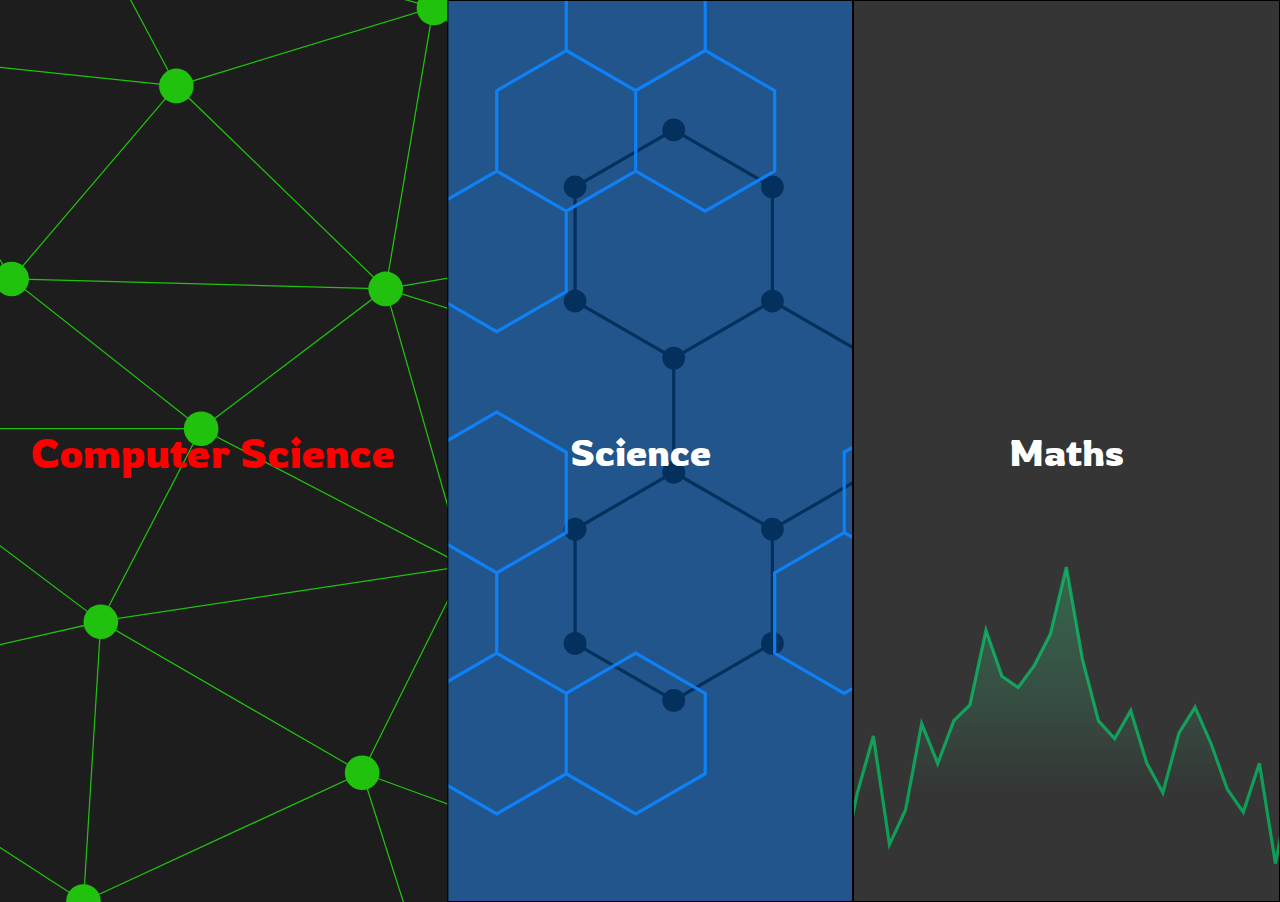
<file: subChoice.html>
<!DOCTYPE html>
<html lang="en">

<head>
    <meta charset="UTF-8">
    <link type="text/css" rel="stylesheet" href="./css/style.css">
    <meta http-equiv="X-UA-Compatible" content="IE=edge">
    <meta name="viewport" content="width=device-width, initial-scale=1.0">
    <link rel="icon" href="favicon.ico">
    <title>STEM</title>
    <script type="text/javascript" src="./js/main.js" defer></script>
</head>

<body>
    <div class="body">
        <div class="container">
            <div class="column" id="comp" onclick="webchange('comp', 1)">
                <p>Computer Science</p>
            </div>
            <div class="column" id="science" onclick="webchange('science', 0)">
                <p>Science</p>
            </div>
            <div class="column" id="maths" onclick="webchange('math', 1)">
                <p>Maths</p>
            </div>
        </div>
    </div>
</body>

</html>
</file>
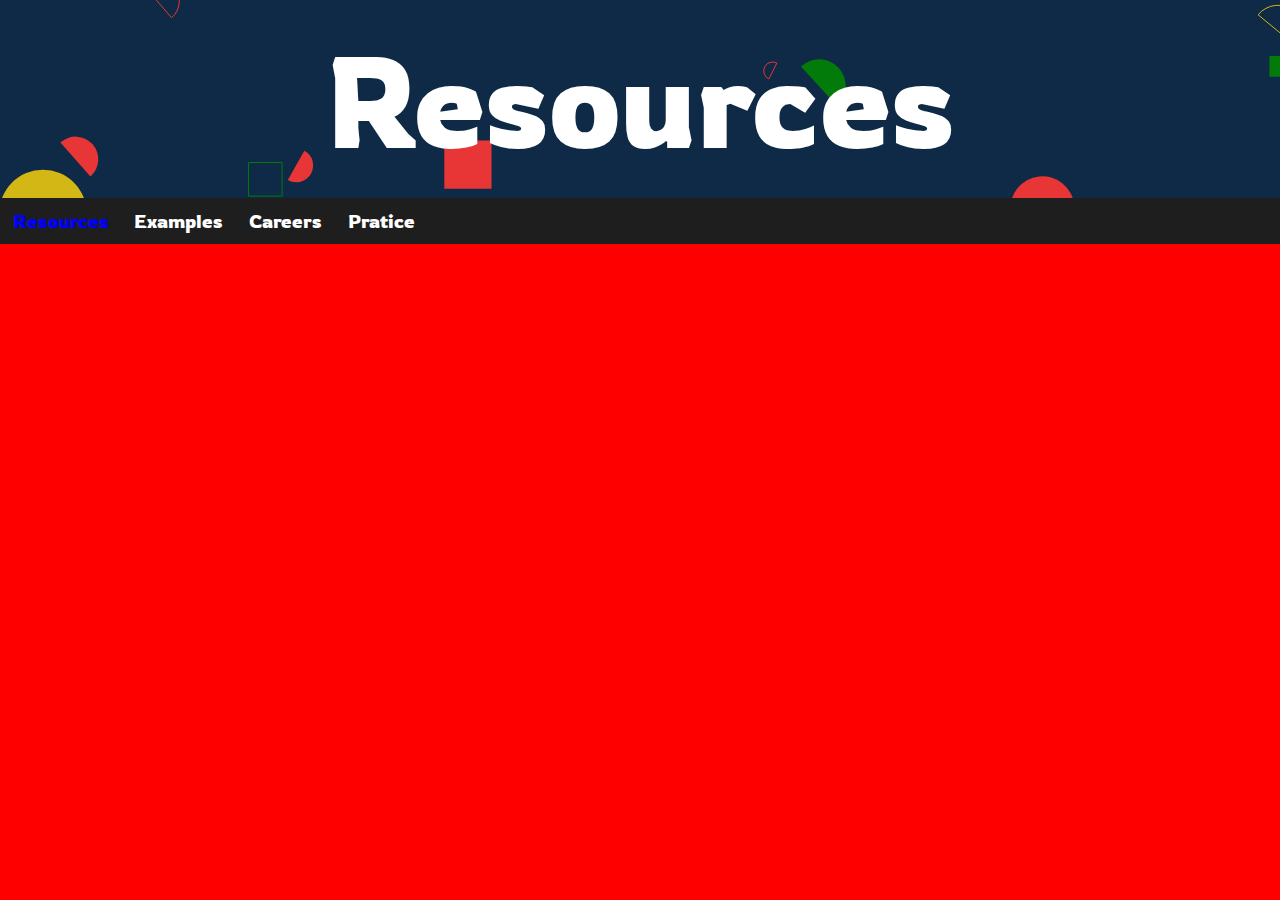
<file: pages/math/math.html>
<!DOCTYPE html>
<html lang="en">

<head>
    <meta charset="UTF-8">
    <link rel="stylesheet" type="text/css" href="../../css/main.css">
    <meta http-equiv="X-UA-Compatible" content="IE=edge">
    <meta name="viewport" content="width=device-width, initial-scale=1.0">
    <title>Mathematics</title>
    <script type="text/javascript" src="../../js/main.js"></script>
</head>

<body>
    <div class="container">
        <div class="header">
            <p>Resources</p>
        </div>

        <div class="nav">
            <a href="" class="active">Resources</a>
            <a href="">Examples</a>
            <a href="">Careers</a>
            <a href="">Pratice</a>
        </div>

        <div class="wrapper">
            <div class="main">

            </div>
        </div>
    </div>
</body>

</html>
</file>
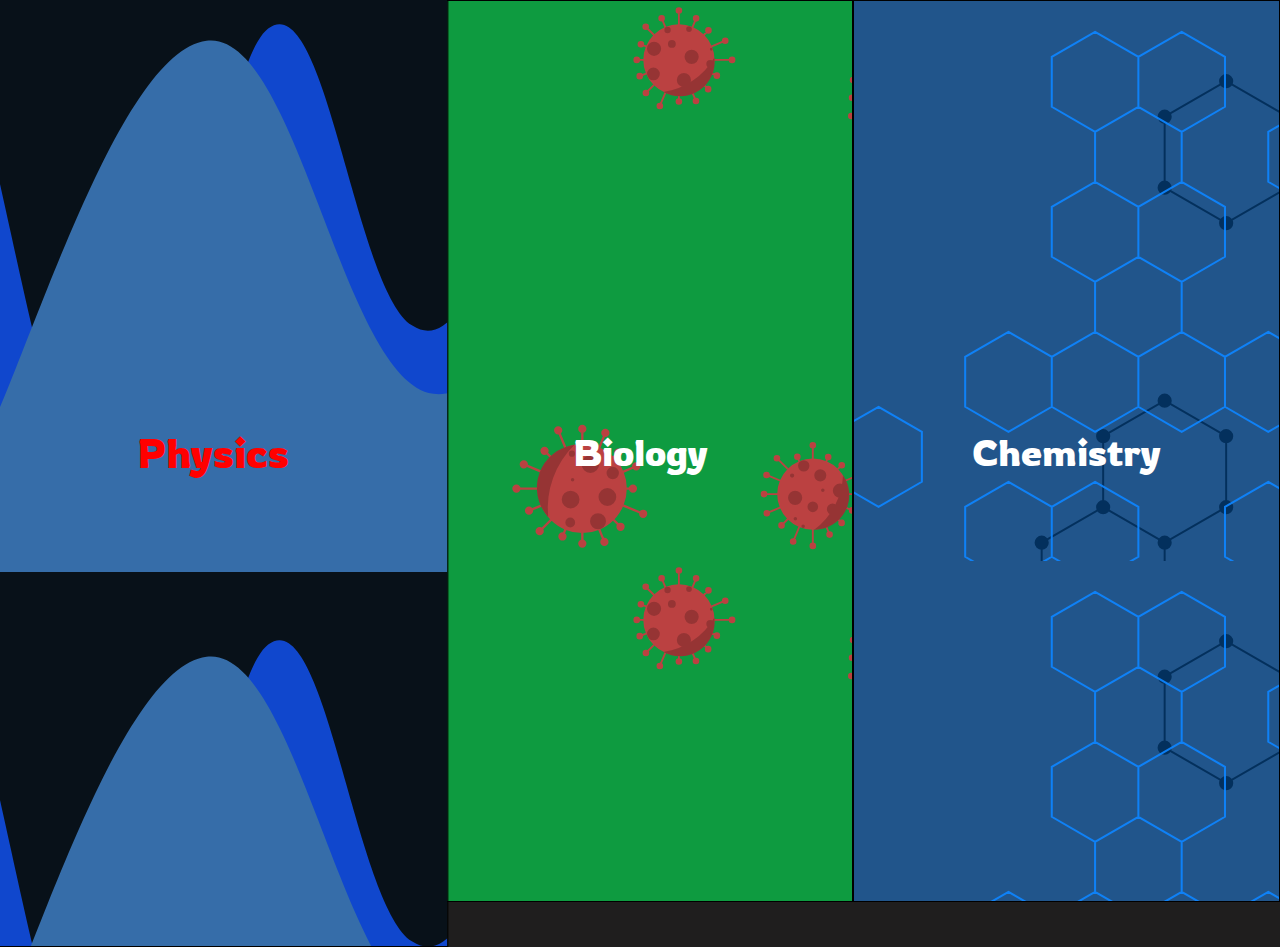
<file: pages/science/science.html>
<!DOCTYPE html>
<html lang="en">

<head>
    <meta charset="UTF-8">
    <link rel="stylesheet" type="text/css" href="../../css/style.css">
    <meta http-equiv="X-UA-Compatible" content="IE=edge">
    <meta name="viewport" content="width=device-width, initial-scale=1.0">
    <title>Science</title>
    <script type="text/javascript" src="../../js/main.js"></script>
</head>

<body>

    <body>
        <div class="container">
            <div class="column" id="phy" onclick="webchange('phy', 2)">
                <p>Physics</p>
            </div>
            <div class="column" id="bio" onclick="webchange('bio', 2)">
                <p>Biology</p>
            </div>
            <div class="column" id="chem" onclick="webchange('chem', 2)">
                <p>Chemistry</p>
            </div>
        </div>

    </body>

</html>
</body>

</html>
</file>
<file: css/style.css>
@import url('https://fonts.googleapis.com/css2?family=Open+Sans&family=Rowdies&display=swap');
body {
    height: 100%;
    margin: 0;
    overflow: hidden;
    background: #1f1e1e;
}

.body {
    overflow: hidden;
}

.container {
    display: -webkit-flex;
    display: flex;
    flex-direction: row;
}

.column {
    flex: 1;
    display: flex;
    align-items: center;
    justify-content: center;
    border: 1px solid black;
    height: 100vh;
    font-size: 3vw;
    font-family: 'Rowdies', cursive;
    transition: all .10s ease-in-out;
    color: white;
}

.column:hover {
    color: red;
    transform: scale(1.1);
    transition: all .4s ease-in-out;
}

#comp,
#science,
#maths {
    background-position: center;
    background-repeat: no-repeat;
    background-size: cover;
    overflow: hidden;
}

#chem,
#science {
    background-image: url("../img/Hexagon.svg");
}

#comp {
    background-image: url("../img/endless-constellation.svg");
}

#maths {
    background-image: url("../img/Stockchart.svg");
}

#bio {
    background-image: url("../img/Virus.svg");
}

#phy {
    background-image: url("../img/Stackedwave.svg");
}

@media screen and (max-width: 1000px) {
    .container {
        flex-direction: column;
        height: 100vh;
    }
    .column {
        flex-grow: 1;
        height: 33%;
        font-size: 10vw;
    }
}

@media screen and (min-width: 1001px) {
    .column:active {
        transform: scale(0.1);
        transition: all .3s ease-in-out;
    }
}
</file>
<file: css/main.css>
@import url('https://fonts.googleapis.com/css2?family=Open+Sans&family=Rowdies&display=swap');
body {
    height: 100%;
    width: 100%;
    margin: 0px;
    overflow: hidden;
    font-family: 'Rowdies', cursive;
}

.container {
    display: -webkit-flex;
    display: flex;
    flex-direction: column;
    align-items: flex-start;
    justify-content: flex-start;
    height: 100vh;
    width: 100vw;
}

.header {
    font-size: 10vw;
    color: white;
    display: flex;
    height: 22vh;
    width: 100vw;
    align-items: center;
    justify-content: center;
    background-image: url(../img/ColoredShapes.svg);
}

.nav {
    display: flex;
    width: 100vw;
    height: 7vh;
    align-items: center;
    color: white;
    background-color: #1f1e1e;
    gap: 1vw;
}

.nav a {
    text-decoration: none;
    color: white;
    font-size: 1.5vw;
    margin-left: 1vw;
}

.nav a:hover {
    color: red;
    transform: scale(1.1);
    transition: all .3s ease-in-out;
}

.nav a.active {
    color: blue;
}

.wrapper {
    display: flex;
    flex-direction: row;
    height: 100vh;
}

.main {
    background-color: red;
    width: 100vw;
}
</file>
